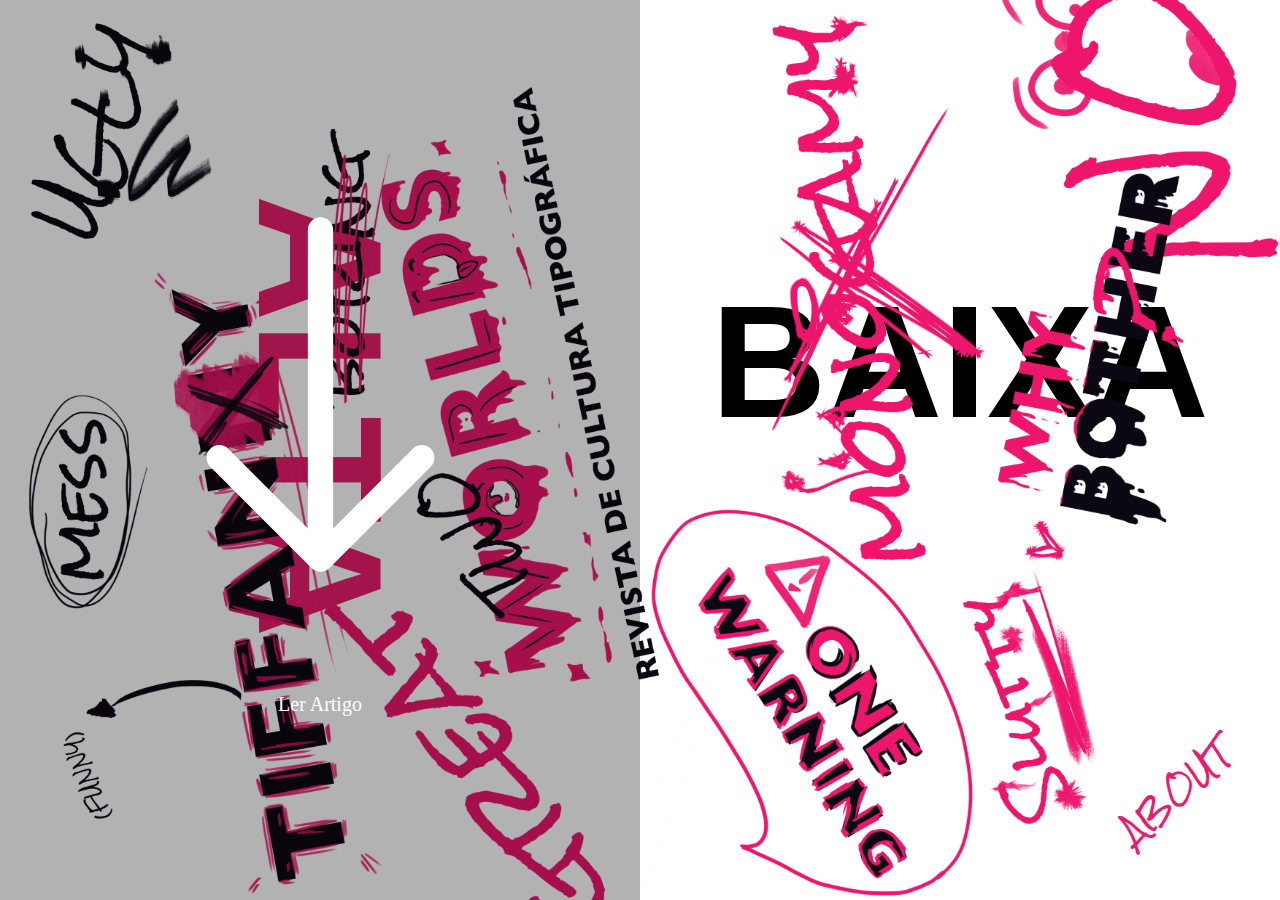
<file: index.html>
<!DOCTYPE html>
<html lang="en">

<head>
    <meta charset="UTF-8">
    <meta http-equiv="X-UA-Compatible" content="IE=edge">
    <meta name="viewport" content="width=device-width, initial-scale=1.0">
    <title>ALTA & BAIXA</title>
    <link rel="stylesheet" href="https://cdnjs.cloudflare.com/ajax/libs/animate.css/4.1.1/animate.min.css" />
    <script src="https://code.jquery.com/jquery-3.6.1.min.js"></script>
    <link rel="stylesheet" href="css/main.css">
</head>

<body class="animate__animated animate__fadeIn animate__slower">
    <div class="main-container">
        <div id="alta">
            <a href="alta.html" class="alta_hover">
                <svg xmlns="http://www.w3.org/2000/svg" class="seta_alta" fill="currentColor" class="bi bi-arrow-right"
                    viewBox="0 0 16 16">
                    <path fill-rule="evenodd"
                        d="M1 8a.5.5 0 0 1 .5-.5h11.793l-3.147-3.146a.5.5 0 0 1 .708-.708l4 4a.5.5 0 0 1 0 .708l-4 4a.5.5 0 0 1-.708-.708L13.293 8.5H1.5A.5.5 0 0 1 1 8z" />
                </svg>
                <h2 class="ler-artigo">Ler Artigo</h2>
            </a>
            <h1 id="titulo-alta">ALTA</h1>
        </div>
        <div id="baixa">
            <a href="baixa.html" class="baixa_hover">
                <svg xmlns="http://www.w3.org/2000/svg" class="seta_baixa" fill="currentColor" class="bi bi-arrow-right"
                    viewBox="0 0 16 16">
                    <path fill-rule="evenodd"
                        d="M1 8a.5.5 0 0 1 .5-.5h11.793l-3.147-3.146a.5.5 0 0 1 .708-.708l4 4a.5.5 0 0 1 0 .708l-4 4a.5.5 0 0 1-.708-.708L13.293 8.5H1.5A.5.5 0 0 1 1 8z" />
                </svg>
                <h2 class="ler-artigo2">Ler Artigo</h2>
            </a>
            <h1 id="titulo-baixa">BAIXA</h1>
        </div>
        <img src="images/CAPA2.png" alt="capa" class="capa">
        <a href="about.html" class="about-link">ABOUT</a>
    </div>

    <script src="js/main.js"></script>
</body>

</html>
</file>
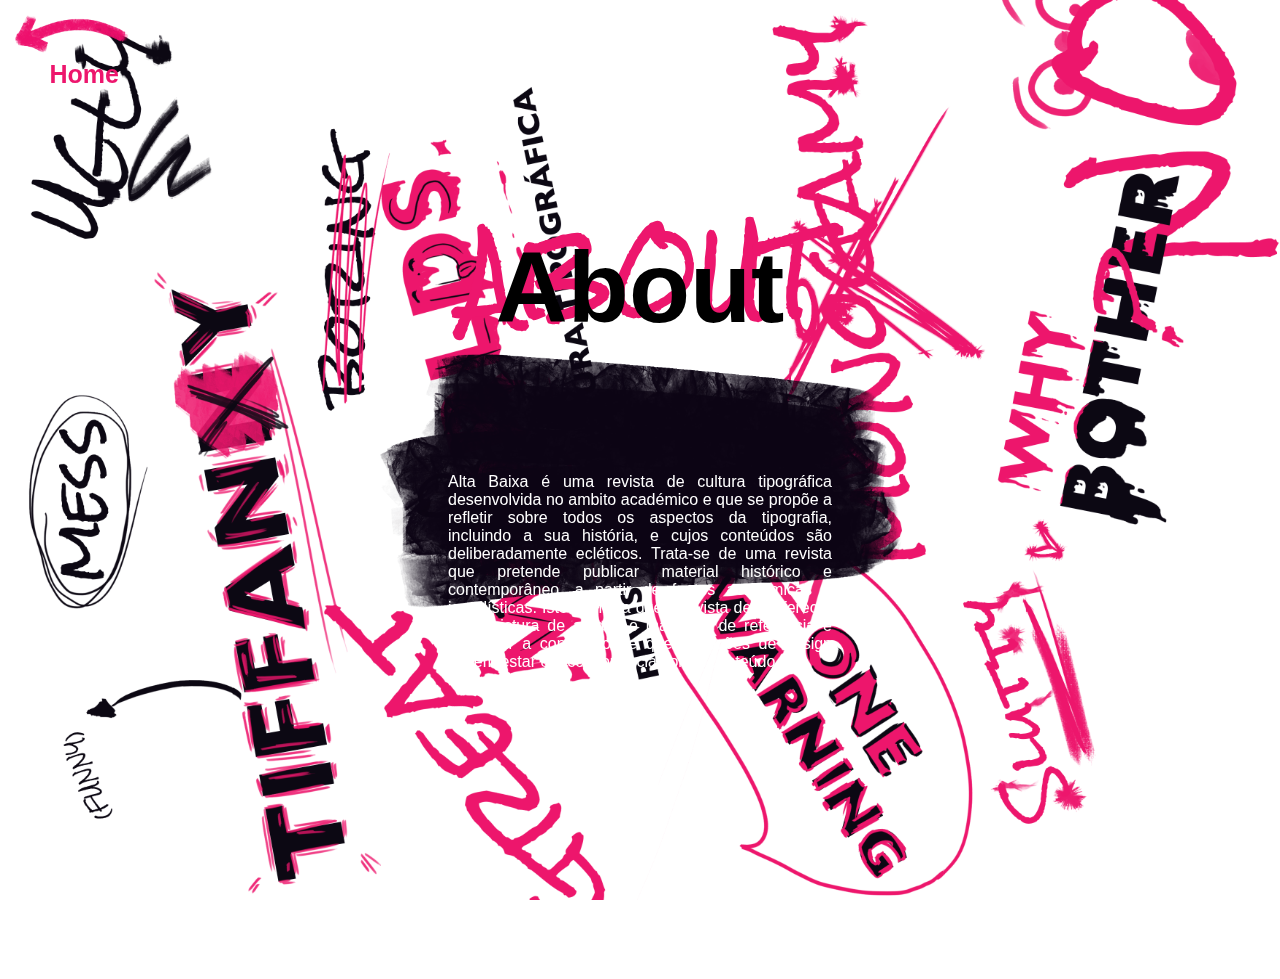
<file: about.html>
<!DOCTYPE html>
<html lang="en">

<head>
    <meta charset="UTF-8">
    <meta http-equiv="X-UA-Compatible" content="IE=edge">
    <meta name="viewport" content="width=device-width, initial-scale=1.0">
    <title>About</title>
    <link rel="stylesheet" href="https://cdnjs.cloudflare.com/ajax/libs/animate.css/4.1.1/animate.min.css" />
    <script src="https://code.jquery.com/jquery-3.6.1.min.js"></script>
    <link rel="preconnect" href="https://fonts.googleapis.com">
    <link rel="preconnect" href="https://fonts.gstatic.com" crossorigin>
    <link href="https://fonts.googleapis.com/css2?family=Rock+Salt&display=swap" rel="stylesheet">
    <link rel="stylesheet" href="css/main.css">
</head>

<body class="animate__animated animate__zoomIn">
    <img src="images/CAPA2.png" alt="capa" class="capa2">
    <div class="container">
        <a href="index.html" class="seta animate__animated animate__zoomIn">
            <img src="images/setas.png" alt="seta">
            <p class="home">Home</p>
        </a>
        <h1 class="about-title2">ABOUT</h1>
        <h1 class="about-title">About</h1>
        
        <img src="images/blob4.png" alt="blob4" class="blob">
        <p class="about-text">Alta Baixa é uma revista de cultura tipográfica desenvolvida no ambito académico e que se
            propõe a refletir sobre
            todos os aspectos da tipografia, incluindo a sua história, e cujos conteúdos são deliberadamente ecléticos.
            Trata-se de uma revista que pretende publicar material histórico e contemporâneo, a partir de fontes
            académicas
            e jornalísticas. Isto significa que a revista deve oferecer uma mistura de artigos e materiais de referência
            e
            transmitir a convicção de que o opções de design devem estar em consonância com o conteúdo.
        </p>
        
    </div>
    
    <script src="js/main.js"></script>
</body>

</html>
</file>
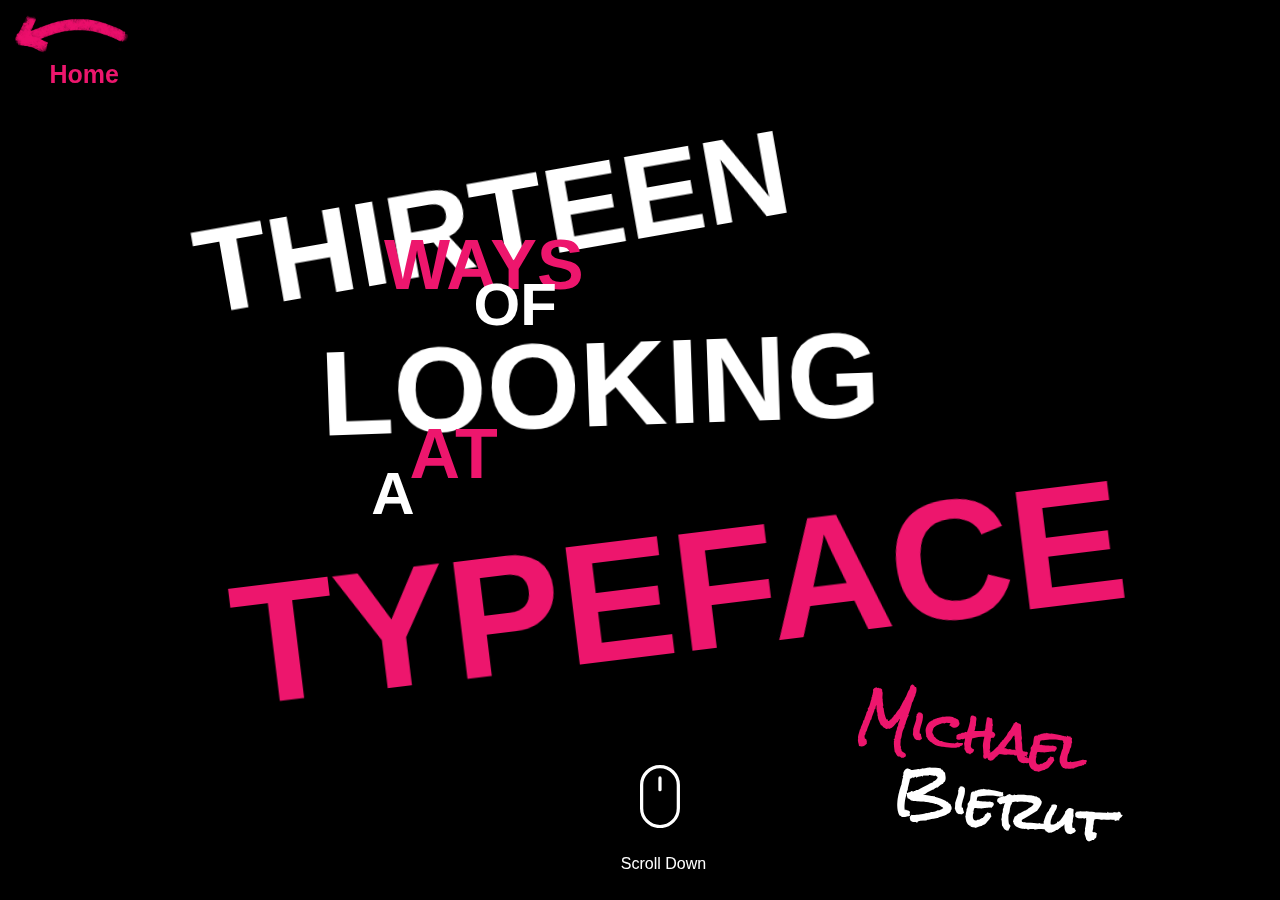
<file: alta.html>
<!DOCTYPE html>
<html lang="en">

<head>
    <meta charset="UTF-8">
    <meta http-equiv="X-UA-Compatible" content="IE=edge">
    <meta name="viewport" content="width=device-width, initial-scale=1.0">
    <title>Alta</title>
    <link rel="stylesheet" href="https://cdnjs.cloudflare.com/ajax/libs/animate.css/4.1.1/animate.min.css" />
    <script src="https://code.jquery.com/jquery-3.6.1.min.js"></script>
    <link rel="preconnect" href="https://fonts.googleapis.com">
    <link rel="preconnect" href="https://fonts.gstatic.com" crossorigin>
    <link href="https://fonts.googleapis.com/css2?family=Rock+Salt&display=swap" rel="stylesheet">
    <link rel="stylesheet" href="css/main.css">
</head>

<body class="animate__animated animate__slideInUp">
    <div class="main-container2">
        <a href="index.html" class="seta animate__animated animate__zoomIn">
            <img src="images/setas.png" alt="seta">
            <p class="home">Home</p>
        </a>
        <section class="title section">
            <h1 id="t1" class="animate__animated animate__zoomIn">THIRTEEN</h1>
            <h1 id="t2" class="animate__animated animate__slideInRight">WAYS</h1>
            <h1 id="t3" class="animate__animated animate__slideInleft">OF</h1>
            <h1 id="t4" class="animate__animated animate__slideInUp">LOOKING</h1>
            <h1 id="t5" class="animate__animated animate__slideInLeft">AT</h1>
            <h1 id="t6" class="animate__animated animate__slideInRight">A</h1>
            <h1 id="t7" class="animate__animated animate__slideInDown">TYPEFACE</h1>

            <h2 id="mi" class="animate__animated animate__rubberBand">Michael</h2>
            <h2 id="bi" class="animate__animated animate__rubberBand">Bierut</h2>

            <svg width="40px" height="100%" viewBox="0 0 247 390" version="1.1" xmlns="http://www.w3.org/2000/svg" xmlns:xlink="http://www.w3.org/1999/xlink" style="fill-rule:evenodd;clip-rule:evenodd;stroke-linecap:round;stroke-linejoin:round;stroke-miterlimit:1.5;">
                <path id="wheel" d="M123.359,79.775l0,72.843" style="fill:none;stroke:#fff;stroke-width:20px;"/>
                <path id="mouse" d="M236.717,123.359c0,-62.565 -50.794,-113.359 -113.358,-113.359c-62.565,0 -113.359,50.794 -113.359,113.359l0,143.237c0,62.565 50.794,113.359 113.359,113.359c62.564,0 113.358,-50.794 113.358,-113.359l0,-143.237Z" style="fill:none;stroke:#fff;stroke-width:20px;"/>
            </svg>
            <p>Scroll Down</p>
        </section>

        <section class="texts section">
            <div class="idk">
                <div class="reason1 nothidden">
                    <h1 class="reasons-title-n1">BECAUSE<br> IT</h1>
                    <h1 class="reasons-title-d-number1">1.</h1>
                    <h1 class="reasons-title-d1">WORKS</h1>

                    <p class="reasons-texts1 ">Some typefaces are just perfect for certain things. I've specified exotic
                        fonts
                        for
                        identity programs
                        that work beautifully in headlines and even in text, but sooner or later you have to set that
                        really
                        tiny type at the bottom of the business reply card. This is what Franklin Gothic is for.
                        Careful,
                        though: some typefaces work too well. Frutiger has been used so much for signage programs in
                        hospitals
                        and airports that seeing it now makes me feel that I'm about to get diagnosed with a brain tumor
                        or
                        miss
                        the 7:00 to O'Hare.</p>
                </div>
                <div class="reason2 hidden">
                    <h1 class="reasons-title-n2">BECAUSE<br> YOU LIKE<br> ITS</h1>
                    <h1 class="reasons-title-d-number2">2 .</h1>
                    <h1 class="reasons-title-d2">HISTORY</h1>

                    <p class="reasons-texts2">I've heard of several projects where the designer found a font that was
                        created the same year the client's organization was founded. This must give the recommendation
                        an
                        aura of manifest destiny that is positively irresistible. I haven't had that luck yet, but still
                        try
                        to find the same kind of evocative alignment. For instance, I was never a fan of Aldo Novarese's
                        Eurostyle, but I came to love it while working on a monograph on Eero Saarinen: they both share
                        an
                        expressiveness peculiar to the postwar optimism of the 1950's.</p>
                </div>
                <div class="reason3 hidden">
                    <h1 class="reasons-title-n3">BECAUSE<br> YOU LIKE<br> ITS</h1>
                    <h1 class="reasons-title-d-number3">3.</h1>
                    <h1 class="reasons-title-d3">NAME</h1>

                    <p class="reasons-texts3">Once I saw a project in a student portfolio that undertook the dubious
                        challenge of redesigning the Tiffany's identity. I particularly disliked the font that was used,
                        and I politely asked what it was. "Oh," came the enthusiastic response, "that's the best part!
                        It's called Tiffany!" On the other hand, Bruce Mau designed Spectacle, the book he created with
                        David Rockwell, using the typeface Rockwell. I thought this was funny.</p>
                </div>
                <div class="reason4 hidden">
                    <h1 class="reasons-title-n4">BECAUSE<br> OF WHO</h1>
                    <h1 class="reasons-title-d-number4">4.</h1>
                    <h1 class="reasons-title-d4">DESIGN IT</h1>

                    <p class="reasons-texts4">Once I was working on a project where the client group included some very
                        strong-minded architects. I picked Cheltenham, an idiosyncratic typeface that was not only
                        well-suited to the project's requirements, but was one of the few I know that was designed by an
                        architect, Bertram Goodhue.
                        Recently, I designed a publications program for a girls' school. I used a typeface that was
                        designed by a woman and named after another, Zuzana Licko's Mrs. Eaves. In both cases, my
                        clients knew that the public would be completely unaware of the story behind the font selection,
                        but took some comfort in it nonetheless. I did too.</p>
                </div>
                <div class="reason5 hidden">
                    <h1 class="reasons-title-n5">BECAUSE<br> IT WAS</h1>
                    <h1 class="reasons-title-d-number5">5.</h1>
                    <h1 class="reasons-title-d5">THERE</h1>

                    <p class="reasons-texts5">Sometimes a typeface is already living on the premises when you show up,
                        and it just seems mean to evict it. "We use Baskerville and Univers 65 on all our materials, but
                        feel free to make an alternate suggestion." Really? Why bother? It's like one of those shows
                        where the amateur chef is given a turnip, a bag of flour, a leg of lamb and some maple syrup and
                        told to make a dish out of it. Sometimes it's something you've never used before, which makes it
                        even more fun.</p>
                </div>
                <div class="reason6 hidden">
                    <h1 class="reasons-title-n6">BECAUSE<br> THEY<br> MADE</h1>
                    <h1 class="reasons-title-d-number6">6.</h1>
                    <h1 class="reasons-title-d6">YOU</h1>

                    <p class="reasons-texts6">And sometimes it's something you've never used before, for good reason.
                        "We use ITC Eras on all our materials." "Can I make an alternate suggestion?" "No." This is when
                        blind embossing comes in handy.</p>
                </div>
                <div class="reason7 hidden">
                    <h1 class="reasons-title-n7">BECAUSE IT<br> REMINDS YOU OF</h1>
                    <h1 class="reasons-title-d-number7">7.</h1>
                    <h1 class="reasons-title-d7">SOMETHING</h1>

                    <p class="reasons-texts7">Whenever I want to make words look straightforward, conversational, and
                        smart, I frequently consider Futura, upper and lower case. Why? Not because Paul Renner was
                        straightforward, conversational, and smart, although he might have been. No, it's because 45
                        years ago, Helmut Krone decided to use Futura in Doyle Dane Bernbach's advertising for
                        Volkswagen, and they still use it today. One warning, however: what reminds you of something may
                        remind someone else of something else.</p>
                </div>
                <div class="reason8 hidden">
                    <h1 class="reasons-title-n8">BECAUSE<br>IT'S</h1>
                    <h1 class="reasons-title-d-number8">8.</h1>
                    <h1 class="reasons-title-d8">BEAUTIFULL</h1>

                    <p class="reasons-texts8">Cyrus Highsmith's Novia is now commercially available. He originally
                        designed it for the headlines in Martha Stewart Weddings.
                        Resistance is futile, at least mine is.</p>
                </div>
                <div class="reason9 hidden">
                    <h1 class="reasons-title-n9">BECAUSE<br>IT'S</h1>
                    <h1 class="reasons-title-d-number9">9.</h1>
                    <h1 class="reasons-title-d9">UGLY</h1>

                    <p class="reasons-texts9">About 10 years ago, I was asked to redesign the logo for New
                        York magazine. Milton Glaser had based the logo on Bookman Swash Italic, a typeface I found
                        unimaginably dated and ugly. But Glaser's logo had replaced an earlier one by Peter Palazzo that
                        was based on Caslon Italic. I proposed we return to Caslon, and distinctly remember saying,
                        "Bookman Swash Italic is always going to look ugly." The other day, I saw something in the
                        office that really caught my eye. It was set in Bookman Swash Italic, and it looked great. Ugly,
                        but great.</p>
                </div>
                <div class="reason10 hidden">
                    <h1 class="reasons-title-n10">BECAUSE<br>IT'S</h1>
                    <h1 class="reasons-title-d-number10">10.</h1>
                    <h1 class="reasons-title-d10">BORING</h1>

                    <p class="reasons-texts10">Tibor Kalman was fascinated with boring typefaces. "No, this one is too
                        clever, this one is too interesting," he kept saying when showed him the fonts I was proposing
                        for his monograph. Anything but a boring typeface, he felt, got in the way of the ideas. We
                        settled on Trade Gothic.</p>
                </div>
                <div class="reason11 hidden">
                    <h1 class="reasons-title-n11">BECAUSE<br>IT'S</h1>
                    <h1 class="reasons-title-d-number11">11.</h1>
                    <h1 class="reasons-title-d11">SPECIAL</h1>

                    <p class="reasons-texts11">In design as in fashion, nothing beats bespoke tailoring. I've
                        commissioned custom typefaces from Jonathan Hoefler and Tobias Frere-Jones and Joe Finocchiaro,
                        and we're currently working with Matthew Carter and Chester. It is the ultimate indulgence, but
                        well worth the extra effort. Is this proliferation? I say bring it on.</p>
                </div>
                <div class="reason12 hidden">
                    <h1 class="reasons-title-n12">BECAUSE<br>YOU</h1>
                    <h1 class="reasons-title-d-number12">12 .</h1>
                    <h1 class="reasons-title-d12">BELIEVE<br> IN IT</h1>

                    <p class="reasons-texts12">In design as in fashion, nothing beats bespoke tailoring. I've
                        commissioned custom typefaces from Jonathan Hoefler and Tobias Frere-Jones and Joe Finocchiaro,
                        and we're currently working with Matthew Carter and Chester. It is the ultimate indulgence, but
                        well worth the extra effort. Is this proliferation? I say bring it on.</p>
                </div>
                <div class="reason13 hidden">
                    <h1 class="reasons-title-n13">BECAUSE<br>IT'S</h1>
                    <h1 class="reasons-title-d-number13">13.</h1>
                    <h1 class="reasons-title-d13">NOT</h1>

                    <p class="reasons-texts13">Princeton Architectural Press is about to publish a collection of essays
                        I've written, many of which first appeared here on Design Observer. I wanted it to feel like a
                        real book for readers — it has no pictures — so I asked Abbott to design it. He suggested we set
                        each one of the 79 pieces in a different typeface. I loved this idea, but wasn't sure how far
                        he'd want to go with it. "What about the one called 'I Hate ITC Garamond?'" I asked him. "Would
                        we set it in ITC Garamond?" He looked at me as if I was crazy. "Of course," he said.

                        The book is beautiful, by the way, and not the least bit slutty.</p>
                </div>
            </div>
            <svg xmlns="http://www.w3.org/2000/svg" class="right" fill="currentColor" class="bi bi-arrow-right"
                viewBox="0 0 16 16">
                <path fill-rule="evenodd"
                    d="M1 8a.5.5 0 0 1 .5-.5h11.793l-3.147-3.146a.5.5 0 0 1 .708-.708l4 4a.5.5 0 0 1 0 .708l-4 4a.5.5 0 0 1-.708-.708L13.293 8.5H1.5A.5.5 0 0 1 1 8z" />
            </svg>
            <svg xmlns="http://www.w3.org/2000/svg" class="left hidden" fill="currentColor" class="bi bi-arrow-right"
                viewBox="0 0 16 16">
                <path fill-rule="evenodd"
                    d="M1 8a.5.5 0 0 1 .5-.5h11.793l-3.147-3.146a.5.5 0 0 1 .708-.708l4 4a.5.5 0 0 1 0 .708l-4 4a.5.5 0 0 1-.708-.708L13.293 8.5H1.5A.5.5 0 0 1 1 8z" />
            </svg>
        </section>

    </div>

    <script src="js/main.js"></script>
</body>

</html>
</file>
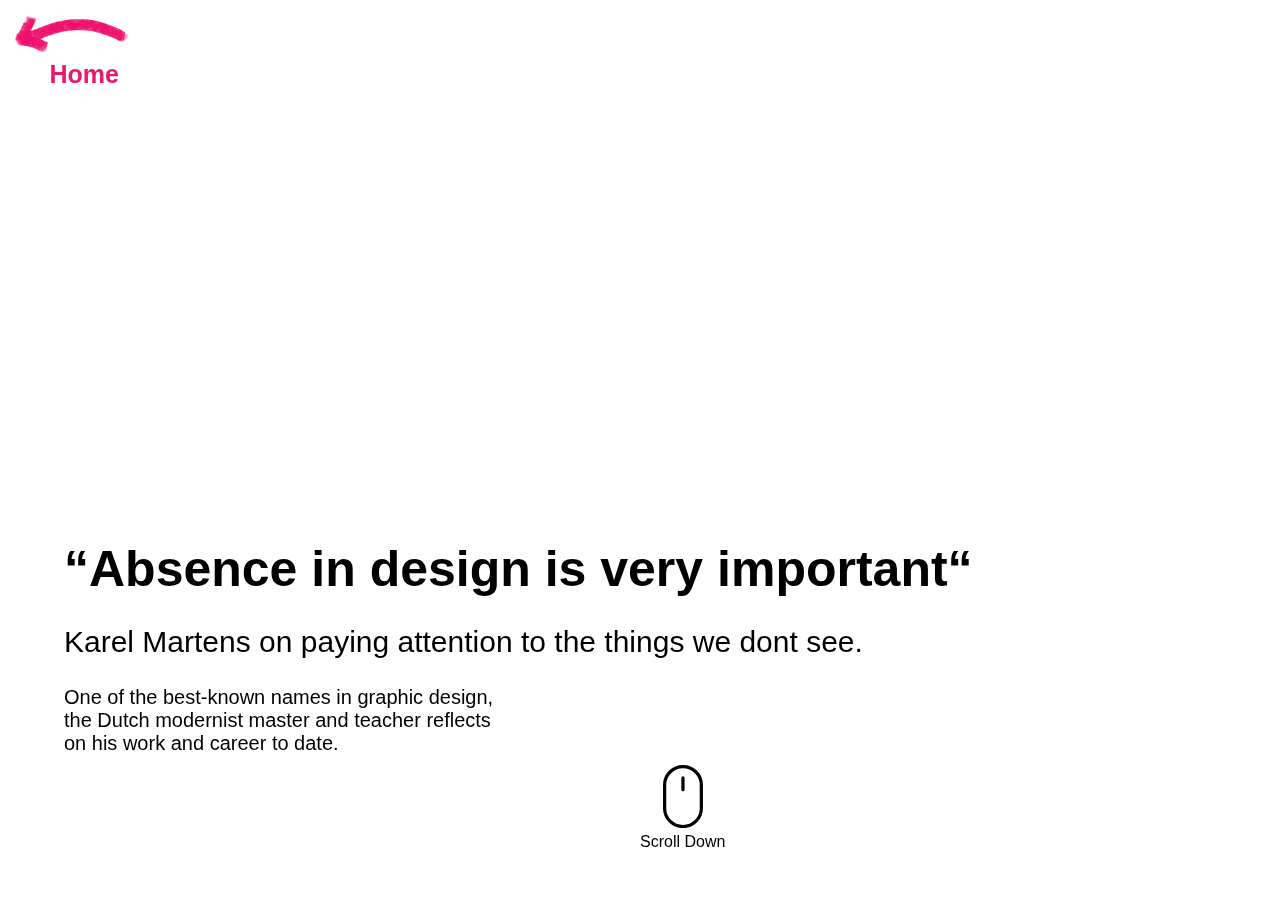
<file: baixa.html>
<!DOCTYPE html>
<html lang="en">

<head>
    <meta charset="UTF-8">
    <meta http-equiv="X-UA-Compatible" content="IE=edge">
    <meta name="viewport" content="width=device-width, initial-scale=1.0">
    <title>Baixa</title>
    <link rel="stylesheet" href="https://cdnjs.cloudflare.com/ajax/libs/animate.css/4.1.1/animate.min.css" />
    <script src="https://code.jquery.com/jquery-3.6.1.min.js"></script>
    <link rel="preconnect" href="https://fonts.googleapis.com">
    <link rel="preconnect" href="https://fonts.gstatic.com" crossorigin>
    <link href="https://fonts.googleapis.com/css2?family=Rock+Salt&display=swap" rel="stylesheet">
    <link rel="stylesheet" href="css/main.css">
</head>

<body class="animate__animated animate__slideInRight animate__fast">
    <a href="index.html" class="seta animate__animated animate__zoomIn">
        <img src="images/setas.png" alt="seta">
        <p class="home">Home</p>
    </a>
    <div class="outer-wrapper">
        <div class="wrapper">
            <div class="slide one">
                <h1 class="baixa-title">“Absence in design is very important“</h1>
                <p class="text1">Karel Martens on paying attention to the things we dont see.</p>
                <p class="text2">One of the best-known names in graphic design, the Dutch modernist master and teacher
                    reflects on his work and career to date.</p>
                <div class="mouse">
                    <svg width="40px" height="100%" viewBox="0 0 247 390" version="1.1"
                        xmlns="http://www.w3.org/2000/svg" xmlns:xlink="http://www.w3.org/1999/xlink"
                        style="fill-rule:evenodd;clip-rule:evenodd;stroke-linecap:round;stroke-linejoin:round;stroke-miterlimit:1.5;">
                        <path id="wheel" d="M123.359,79.775l0,72.843"
                            style="fill:none;stroke:#000;stroke-width:20px;" />
                        <path id="mouse"
                            d="M236.717,123.359c0,-62.565 -50.794,-113.359 -113.358,-113.359c-62.565,0 -113.359,50.794 -113.359,113.359l0,143.237c0,62.565 50.794,113.359 113.359,113.359c62.564,0 113.358,-50.794 113.358,-113.359l0,-143.237Z"
                            style="fill:none;stroke:#000;stroke-width:20px;" />
                    </svg>
                    <p>Scroll Down</p>
                </div>
            </div>
            <div class="slide two">
                <p class="text-g">He may be 81 years old, with a caree spanning 60 years and counting, but Karel Martens
                    is still of
                    the mindset that his work can always be better. It’s what drives the self-professed workaholic, he
                    tells us over a video call, and it’s the reason he’s updated his historic monograph several times.
                    Originally published back in 1996, the monograph was an instant classic in its extensive survey of
                    the prolific graphic designer’s career.</p>
                <img src="images/homemzinho.png" alt="Karel" class="karel">
                <p class="text-g2">
                    As well as co-founding the two-year master’s programme at Werkplaats Typografie, with Wigger Bierma
                    in Arnhem, Karel, a central figure in the Dutch modernist movement, seems to have designed it all.
                    Throughout his impressive career he has turned his hand to stamps, coins and films – not to mention
                    every other graphic design staple, from books to corporate identities.
                </p>
            </div>
            <div class="slide three">
                <img src="images/world meet.png" alt="world meet" class="world">
                <p class="text-g">Flicking through his monographs provides a tireless flow of inspiration, including
                    most recently the
                    one published on the cusp of 2020 by Roma Publications. Featuring an open Japanese bind and
                    double-sheeted spreads, this most recent monograph is different to its predecessors for its play
                    with borders, as Karel puts it, an interesting area ”where two worlds meet”. A philosophical
                    interpretation for someone more renowned for their technical, more specifically typographic
                    precision. Beyond this distinction with borders, however, which Karel has designed ”as close to the
                    edge as possible”, and beyond the visual impressiveness of each comprehensive spread, Re-Printed
                    Matter remains resolute in its detail and beauty. It’s also a testament to Karel Martens’ unyielding
                    and ever-curious approach to creativity.</p>
            </div>
            <div class="slide four">
                <p class="text-g">Karel could have easily developed an ego, so it’s refreshing to hear someone of his
                    stature freely
                    admit that ”sometimes you still make the same old stupid mistakes.” It’s this criticality that
                    drives him to keep making work, but that also on the flip side prevents him from looking back at old
                    projects with nostalgia. For him, mistakes give rise to unexpected surprises, especially those made
                    on the computer, a technology established decades into his career. ”It can be a nice surprise or not
                    so nice a surprise,” he says, ”but by making mistakes, sometimes you feel like, wow, where did that
                    come from?”. There is nothing negative</p>
                <img src="images/karel3b.png" alt="karel3b" class="karel3b">
                <p class="text-g">associated with the mistake for Karel. It may be a cliché, but the proof is in the
                    pudding. He’s someone who views no difference between artist and designer (just the label) and
                    through his unique way of seeing, creativity is ”all about the person”. By this, he means that
                    creativity is the antithesis of dogma. Making work is ”all about trying and discovering” and in his
                    opinion, ”there are no truths.” He uses the example of a garden. When creating a garden, the common
                    law dictates that the big plants go at the end and the small ones in front. But what if the other
                    way around is more interesting?</p>
            </div>
            <div class="slide five">
                <img src="images/letras.png" alt="letras" class="letras">
                <p class="text-g">
                    Famous for his sense of experimentation, there are countless projects we could cite now to
                    demonstrate the Dutch master’s way of thinking.We’ll just mention a few that helped cement his
                    reputation for type and print: the design of OASE Journal for Architecture, where Karel explores the
                    relationship between graphic design and architecture, a role he took up in 1990; his well-known
                    symbol generated cloud images, formed by the tight repetition of intricately designed rosettes; and
                    perhaps most infamously, his ongoing work with the Stedelijk’s print collection where he repurposes
                    old archive cards to become diplomas for Werkplaats Typografie graduates.
                </p>
                <img src="images/letras2.png" alt="letras2" class="letras2">
            </div>
            <div class="slide six">
                <img src="images/always relevant.png" alt="always relevant" class="relevant">
                <p class="text-g">The list of Karel’s defining projects could go on for a while, and after all, it’s why
                    the monogram exists in multiple iterations. But it’s his lesser-known works that are potentially the
                    most interesting, as they show a different side to the accomplished designer. His experimental film
                    Not For Resale, for instance, shows exactly how a blunder can propel one’s creativity forward.The
                    conversation around the film began as we discussed the development of technology. ”How relevant is
                    the latest technology to your work and teachings?” I asked him. ”It’s always relevant,” he replied,
                    and hinted to the inundation of new techniques influencing the design canon, adding to the process
                    of experimentation.</p>
            </div>
            <div class="slide seven">
                <p class="text-g">”I am from the generation where the computer came to us later in life, even though
                    it’s not that long ago in historical terms. But I am thinking it’s not for me, it’s for the new
                    generations. There is a lot of knowledge that I don’t understand,” he says. To process this, he made
                    a movie, a way for him to do something with the experience. At the time, he was working on a
                    university lecture and as he always does, he pinned reference images on the wall as an ”extension of
                    memory”, an archive of sorts. Karel’s daughter – who incidentally is also a graphic designer – took
                    pictures of the wall, every ten centimetres to make into presentation slides. </p>
                <img src="images/karel 6b.png" alt="karel6b" class="karel6b">
                <p class="text-g">And after the lecture, a pupil asked to have a copy of the slides, which for Karel,
                    meant using a scanner for the first time. ”So I started making scans of the slides and it ended up
                    being the wrong resolution, the wrong cropping,” he says. When those first attempts at scans landed
                    on Karel’s computer’s desktop, it was ”a mess” – as he puts it, ”full of shit, full of the wrong
                    things”. With help from a technician at the computer lab, hundreds of Karel’s scans suddenly came to
                    life as they were organised in a folder. ”Let me make a movie out of it,” he thought, as he imagined
                    the scans as frames, edited together in an ordered sequence. ”It was exciting. And it was also done
                    with new technology.”</p>
            </div>
            <div class="slide eight">
                <p class="text-g">Karel isn’t afraid of stepping out his comfort zone, no matter what stage of life. His
                    ability to introduce a new medium by looking at an image from a different angle is just one of the
                    many reasons why his portfolio to date is so diverse. When Karel first launched his career after
                    studying fine art at the Arnhem Academy of Art and Industrial Arts in 1961, the industry was
                    completely different to the screen-based discipline it is today. Back then, he would hand draw type
                    as small as point sizes eight or nine. A far cry from the technological simplicity of today, when
                    you hit a button and a letter appears before you. </p>
                <p class="text-g">For Karel, however, the latter process is more difficult. ”I discovered everything
                    through reflecting.<br>
                    There can be a lot of rules in the game,” he says on the act of designing, ”but
                    you have to order them and kind of sort them out. I</p>
            </div>
            <div class="slide nine">
                <img src="images/elements.png" alt="elemet" class="elem">
                <p class="text-g2">Present technology erases many of the limitations that were present in the pre-Adobe
                    design era. But for Karel, it’s imperative to remember that graphic design was born out of
                    restriction; restriction of what the hands can do with print. So the fundamentals of the art remain
                    much the same for this new era. The process of graphic design can be boiled down to this question
                    posed by Karel: ”How many different elements do you need to tell the story?”</p>
                <img src="images/etm.png" alt="etm" class="em">
            </div>
            <div class="slide ten">
                <img src="images/curiosity.png" alt="curiosity" class="curiosity">
                <p class="text-g3">The story doesn’t have to be 100 per cent accurate, though. The designer can ”lie a
                    bit” or cut corners in the information they hold back from the viewer. That’s also part of the
                    script – don’t tell the total story so the viewer can hook onto the missing details. In graphic
                    design, the work is outward-facing, for the public.</br>
                    <br>
                    In some ways, the aim is to engage them and make them feel part of a story mid-climax. As Karel puts
                    it more broadly: ”Curiosity is a very important thing for a human being. If you see a book on the
                    shelf, you should become curious. Absence in design is very important, the things you don’t see. But
                    designers can offer a set of ingredients and allude to certain things.”
                </p>
            </div>
            <div class="slide eleven">
                <p class="text-g">
                    With so many options readily available nowadays at the click of a button, in Karel’s opinions, a
                    design can feel ”too complete”. After all, the computer is mimicking something that was first
                    crafted by the human hand. He expands on this notion of over-completeness: ”Too many colours, too
                    many shapes, too many ideas. It is harder but more important to take a small part of [a design] and
                    make it clear as a kind of hesitation, or suggestion.”
                </p>
                <img src="images/karel 7.png" alt="karel7" class="karel7">
                <img src="images/karel8.png" alt="karel8" class="karel8">
                <p class="text-g">
                    Arguably, what Karel is describing is the result of our Instagram-centric design scene today, a
                    medium which calls for instant gratification as you scroll through your feed. In turn, this can lead
                    to an overload of visual stimuli where all the answers are seemingly in one place. By comparison,
                    when Karel started out his career in what he calls ”the classical time”, design called for,
                    literally, a more measured approach.
                </p>
            </div>
            <div class="slide twelve">
                <p class="text-g">
                    To create a beautiful piece of work, the designer had to centre the text, align the capitals, space
                    each glyph perfectly and so on, all by hand. Of course, doing this on the computer also requires a
                    lot of creative expression and aesthetic sensibility, but it’s a different set of skills. Some could
                    say that modern technology has made the designer ”lazier”, but on the other hand, for Karel, it
                    doesn’t make sense to go back to analogue methods. What we have today works for a reason. The past
                    has been done. In this way, says Karel, ”it’s surprising that people are still making classical
                    typefaces.” It would go against
                </p>
                <img src="images/karel11.png" alt="karel11" class="karel11">
                <img src="images/karel9.png" alt="karel9" class="karel9">
                <p class="text-g">
                    his belief in modernism to say otherwise; a school of thought he is famous for and which, above all,
                    embraces the new. Though he makes astute comparisons on how different the industry’s processes are
                    today, he does not claim a preference for one over the other, and respects the creative values of
                    the time. Instead, he merely offers his observations in relation to his own experiences. Like this
                    one: ”It’s stupid to make a book in a way that nobody can make anymore. It’s passé, it may be
                    beautiful and it’s still beautiful if it’s repeated. But after the second or third time, I believe
                    you should start something new.”
                </p>
            </div>
            <div class="slide thirteen">
                <p class="text-g">
                    While Karel duly acknowledges that tradition is important, he also points out the necessity of
                    criticality. A designer can still be part of a long tradition while questioning their purpose or
                    process at the same time. Why should something change? If a laborious, drawn-out process no longer
                    offers benefits in its efficiency, economy or concept, then what is it a stylistic expression of?
                    ”For me,” says Karel, ”that’s the starting point or a kind of measurement.” He takes the example of
                    the colour black; an undying staple in design. In terms of Eurocen
                </p>
                <img src="images/karel12.png" alt="karel12" class="karel12">
                <p class="text-g">
                    tric design history, however, the colour black, in principle, originates from the bible. It was used
                    as a representation of the human voice where there was no reason to give it a colour. Today, ”it’s
                    important to have that knowledge in history, so some people can form an argument to change it.” All
                    that being said, as he pointed out later on in a conversation about how designers often play with
                    distinctions, ”When all the world is in colour, a black-and-white movie is a relief.”
                </p>
            </div>
            <div class="slide fourteen">
                <img src="images/grelha.png" alt="grelha" class="grelha">
                <p class="text-g">
                    He’s just as much a teacher as he is a designer in the field. And this is where his remarkable
                    breadth of knowledge comes in handy. Confident in his own opinions and values, as a teacher, Karel
                    prefers to guide students rather than ”teach them things” in the definitive sense. It’s a philosophy
                    Werkplaats Typografie was founded on: to guide. If he sees a student who is always making the same
                    kind of thing, perhaps avoiding a certain element of their practice, Karel will say ”why not, that’s
                    one of the qualities of your voice. Nice voices don’t necessarily have to be perfect.”
                </p>
                <img src="images/grelha2.png" alt="grelha2" class="grelha2">
            </div>
            <div class="slide fifteen">
                <img src="images/letras3.png" alt="letras3" class="letras3">
                <p class="text-g">Teaching is ”a kind of broad way of gaining information,” he says, explaining that
                    learning is a two-way street between pupil and professor. Every autumn (with the exception of 2020,
                    given the pandemic), Karel usually journeys to New York to lecture at Yale School of Art. He notes
                    the multiculturalism of the student population – people from all over the world, from differing
                    cultures and backgrounds too. And when such a wide-ranging group gathers together in one place, ”you
                    can learn a lot.” It goes back to his quintessential view that curiosity is key, as now, for a man
                    who has done so many wonderful things and inspired so many people, he concludes: ”I’m regretting
                    more of the things that I didn’t do in my life than the things that I did.”</p>
            </div>

        </div>

    </div>

    <script src="js/main.js"></script>
</body>

</html>
</file>
<file: css/main.css>
@import url("https://fonts.googleapis.com/css2?family=Rock+Salt&display=swap");
@font-face {
  font-family: haboro;
  src: url(fonts/HaboroSans-NormRegular.otf);
}
* {
  padding: 0;
  margin: 0;
  position: relative;
  font-family: "Gill Sans", "Gill Sans MT", Calibri, "Trebuchet MS", sans-serif;
}

.main-container {
  width: 100vw;
  height: 100vh;
  display: flex;
}

.capa {
  position: absolute;
  height: 100vw;
  width: 100vh;
  transform: rotate(-90deg) translateX(-100vh);
  transform-origin: top left;
}

.section {
  width: 100vw;
  min-height: 100vh;
  scroll-snap-align: start;
}

.main-container2 {
  -ms-scroll-snap-type: y mandatory;
      scroll-snap-type: y mandatory;
  overflow-y: scroll;
  height: 100vh;
}

.title {
  width: 100vw;
  height: 100vh;
  color: white;
  background-color: black;
}

h1 {
  opacity: 0;
  filter: blur(5px);
  transition: all 2s;
}

#t1 {
  font-size: 120px;
  width: -webkit-fit-content;
  width: -moz-fit-content;
  width: fit-content;
  rotate: -10deg;
  position: absolute;
  top: 17%;
  left: 15%;
}

#t2 {
  color: #ed166d;
  width: -webkit-fit-content;
  width: -moz-fit-content;
  width: fit-content;
  font-size: 70px;
  position: absolute;
  top: 25%;
  left: 30%;
}

#t3 {
  width: -webkit-fit-content;
  width: -moz-fit-content;
  width: fit-content;
  font-size: 60px;
  position: absolute;
  top: 30%;
  left: 37%;
}

#t4 {
  font-size: 120px;
  width: -webkit-fit-content;
  width: -moz-fit-content;
  width: fit-content;
  position: absolute;
  rotate: -2deg;
  top: 35%;
  left: 25%;
}

#t5 {
  color: #ed166d;
  width: -webkit-fit-content;
  width: -moz-fit-content;
  width: fit-content;
  font-size: 70px;
  position: absolute;
  top: 46%;
  left: 32%;
}

#t6 {
  width: -webkit-fit-content;
  width: -moz-fit-content;
  width: fit-content;
  font-size: 60px;
  position: absolute;
  top: 51%;
  left: 29%;
}

#t7 {
  color: #ed166d;
  width: -webkit-fit-content;
  width: -moz-fit-content;
  width: fit-content;
  font-size: 170px;
  position: absolute;
  rotate: -7deg;
  top: 55%;
  left: 18%;
}

#mi {
  width: -webkit-fit-content;
  width: -moz-fit-content;
  width: fit-content;
  color: #ed166d;
  font-family: "Rock Salt";
  font-size: 50px;
  rotate: 10deg;
  position: absolute;
  top: 75%;
  right: 15%;
}

#bi {
  width: -webkit-fit-content;
  width: -moz-fit-content;
  width: fit-content;
  color: white;
  font-family: "Rock Salt";
  font-size: 50px;
  rotate: 10deg;
  position: absolute;
  top: 83%;
  right: 13%;
}

.show {
  filter: blur(0);
  opacity: 1;
}

.hidden {
  opacity: 0;
  cursor: auto !important;
  transition: all 0.3s ease-out;
}

.nothidden {
  opacity: 1;
  transition: all 1s ease-in;
}

nav {
  position: absolute;
  width: 13%;
  height: 30%;
  bottom: 1%;
  right: 1%;
  z-index: 1;
}

nav svg {
  float: right;
  width: 30%;
  transition: width 0.2s linear;
  cursor: pointer;
}

nav svg:hover {
  width: 33%;
}

#alta {
  margin: 0;
  width: 50%;
  height: 100%;
  font-size: 5em;
  text-align: center;
  transition: font-size 0.2s ease-in;
}
#alta a {
  text-decoration: none;
  color: black;
}

#baixa {
  margin: 0;
  width: 50%;
  text-align: center;
  height: 100%;
  font-size: 5em;
  transition: font-size 0.1s linear;
}
#baixa a {
  text-decoration: none;
  color: black;
}

#titulo-alta {
  top: 35%;
  transform: rotate(90deg);
  cursor: pointer;
  color: #e71e6d;
}

.about-link {
  rotate: -40deg;
  color: #e71e6d;
  text-decoration: none;
  cursor: pointer;
  font-family: "Rock Salt";
  position: absolute;
  font-size: 30px;
  bottom: 8%;
  right: 3%;
  z-index: 3;
  transition: all 0.4s ease-in-out;
}

.about-link:hover {
  font-size: 35px;
  font-weight: 800;
}

#titulo-baixa {
  top: 30%;
  cursor: pointer;
}

#baixa:hover {
  font-size: 5.5em;
}

#alta:hover {
  font-size: 5.5em;
}

.alta_hover {
  display: flex;
  flex-direction: column;
  align-items: center;
  z-index: 1;
  background-color: rgba(0, 0, 0, 0.3);
  width: 100%;
  height: 100%;
  position: absolute;
  opacity: 0;
  transition: all 1s ease-in-out;
}

.alta_hover:hover {
  opacity: 1;
}

.seta_alta {
  margin-top: 30%;
  rotate: 90deg;
  color: white;
  height: 45%;
}

.baixa_hover {
  display: flex;
  align-items: center;
  z-index: 1;
  background-color: rgba(0, 0, 0, 0.3);
  width: 100%;
  height: 100%;
  position: absolute;
  opacity: 0;
  transition: all 1s ease-in-out;
}

.baixa_hover:hover {
  opacity: 1;
}

.seta_baixa {
  margin-left: 30%;
  color: white;
  height: 45%;
}

.bounce {
  -webkit-animation: bounce 2s;
          animation: bounce 2s;
}

@-webkit-keyframes bounce {
  0%, 25%, 50%, 75%, 100% {
    transform: translateX(0);
  }
  40% {
    transform: translateX(-20px);
  }
  60% {
    transform: translateX(-12px);
  }
}

@keyframes bounce {
  0%, 25%, 50%, 75%, 100% {
    transform: translateX(0);
  }
  40% {
    transform: translateX(-20px);
  }
  60% {
    transform: translateX(-12px);
  }
}
.ler-artigo {
  margin-top: 15%;
  position: relative;
  font-size: 20px;
  color: white;
  font-family: "Gill Sans";
  font-weight: lighter;
  width: -webkit-fit-content;
  width: -moz-fit-content;
  width: fit-content;
}

.ler-artigo2 {
  margin-left: 10%;
  rotate: -90deg;
  position: relative;
  font-size: 20px;
  color: white;
  font-family: "Gill Sans";
  font-weight: lighter;
  width: -webkit-fit-content;
  width: -moz-fit-content;
  width: fit-content;
}

.links {
  width: 100%;
  height: 60%;
}

.anchor {
  opacity: 0;
  text-decoration: none;
  color: black;
  font-size: 1.5em;
  display: block;
  text-align: center;
  top: 30%;
  margin-bottom: 5%;
  transition: opacity 0.5s ease;
}

.appear {
  opacity: 1;
}

.idk {
  height: 100vh;
  width: 100vw;
  display: flex;
  justify-content: center;
  align-items: center;
}

.reasons-title-d1 {
  top: 5%;
  left: 17%;
  rotate: -10deg;
  position: absolute;
  font-family: "Rock Salt";
  font-size: 60px;
}

.reasons-title-d-number1 {
  top: -8%;
  left: 8%;
  position: absolute;
  font-family: "Rock Salt";
  font-size: 60px;
}

.reasons-title-n1 {
  color: #ed166d;
  position: absolute;
  top: 0;
  left: 11%;
  font-size: 80px;
}

.reasons-texts1 {
  margin-top: 20%;
  font-size: 20px;
  width: 35vw;
  text-align: justify;
}

.reasons-title-d2 {
  top: 26%;
  left: 24%;
  rotate: -8deg;
  position: absolute;
  font-family: "Rock Salt";
  font-size: 60px;
}

.reasons-title-d-number2 {
  top: 0;
  left: 13%;
  position: absolute;
  font-family: "Rock Salt";
  font-size: 60px;
}

.reasons-title-n2 {
  color: #ed166d;
  position: absolute;
  top: 0;
  left: 11%;
  font-size: 80px;
}

.reasons-texts2 {
  margin-top: 50%;
  font-size: 20px;
  width: 35vw;
  text-align: justify;
}

.reasons-title-d3 {
  top: 26%;
  left: 16%;
  rotate: -8deg;
  position: absolute;
  font-family: "Rock Salt";
  font-size: 60px;
}

.reasons-title-d-number3 {
  top: -5%;
  left: 0;
  position: absolute;
  font-family: "Rock Salt";
  font-size: 60px;
}

.reasons-title-n3 {
  color: #ed166d;
  position: absolute;
  top: 0;
  left: 0;
  font-size: 80px;
}

.reasons-texts3 {
  margin-top: 40%;
  font-size: 20px;
  width: 35vw;
  text-align: justify;
}

.reasons-title-d4 {
  top: 8%;
  left: 10%;
  rotate: -25deg;
  position: absolute;
  font-family: "Rock Salt";
  font-size: 60px;
}

.reasons-title-d-number4 {
  top: -7%;
  left: 13%;
  position: absolute;
  font-family: "Rock Salt";
  font-size: 60px;
}

.reasons-title-n4 {
  color: #ed166d;
  position: absolute;
  top: 0;
  left: 11%;
  font-size: 80px;
}

.reasons-texts4 {
  margin-top: 35%;
  font-size: 20px;
  width: 35vw;
  text-align: justify;
}

.reasons-title-d5 {
  top: 13%;
  left: 33%;
  rotate: -15deg;
  position: absolute;
  font-family: "Rock Salt";
  font-size: 60px;
}

.reasons-title-d-number5 {
  top: -5%;
  left: 13%;
  position: absolute;
  font-family: "Rock Salt";
  font-size: 60px;
}

.reasons-title-n5 {
  color: #ed166d;
  position: absolute;
  top: 0;
  left: 11%;
  font-size: 80px;
}

.reasons-texts5 {
  margin-top: 20%;
  font-size: 20px;
  width: 35vw;
  text-align: justify;
}

.reasons-title-d6 {
  top: 18%;
  left: 40%;
  rotate: -15deg;
  position: absolute;
  font-family: "Rock Salt";
  font-size: 60px;
}

.reasons-title-d-number6 {
  top: 0;
  left: 15%;
  rotate: 19deg;
  position: absolute;
  font-family: "Rock Salt";
  font-size: 60px;
}

.reasons-title-n6 {
  color: #ed166d;
  position: absolute;
  top: 0;
  left: 11%;
  font-size: 80px;
}

.reasons-texts6 {
  margin-top: 20%;
  font-size: 20px;
  width: 35vw;
  text-align: justify;
}

.reasons-title-d7 {
  top: 25%;
  left: 30%;
  rotate: -10deg;
  position: absolute;
  font-family: "Rock Salt";
  font-size: 60px;
}

.reasons-title-d-number7 {
  top: -1%;
  left: 7%;
  position: absolute;
  font-family: "Rock Salt";
  font-size: 60px;
}

.reasons-title-n7 {
  color: #ed166d;
  position: absolute;
  top: 0;
  left: 11%;
  font-size: 80px;
}

.reasons-texts7 {
  margin-top: 50%;
  font-size: 20px;
  width: 35vw;
  text-align: justify;
}

.reasons-title-d8 {
  top: 15%;
  left: 19%;
  rotate: -5deg;
  position: absolute;
  font-family: "Rock Salt";
  font-size: 60px;
}

.reasons-title-d-number8 {
  top: -6%;
  left: 7%;
  position: absolute;
  font-family: "Rock Salt";
  font-size: 60px;
}

.reasons-title-n8 {
  color: #ed166d;
  position: absolute;
  top: 0;
  left: 11%;
  font-size: 80px;
}

.reasons-texts8 {
  margin-top: 10%;
  font-size: 20px;
  width: 35vw;
  text-align: justify;
}

.reasons-title-d9 {
  top: 5%;
  left: 28%;
  rotate: -15deg;
  position: absolute;
  font-family: "Rock Salt";
  font-size: 60px;
}

.reasons-title-d-number9 {
  top: -6%;
  left: 11%;
  position: absolute;
  font-family: "Rock Salt";
  font-size: 60px;
}

.reasons-title-n9 {
  color: #ed166d;
  position: absolute;
  top: 0;
  left: 11%;
  font-size: 80px;
}

.reasons-texts9 {
  margin-top: 10%;
  font-size: 20px;
  width: 35vw;
  text-align: justify;
}

.reasons-title-d10 {
  top: 8%;
  left: 28%;
  rotate: -13deg;
  position: absolute;
  font-family: "Rock Salt";
  font-size: 60px;
}

.reasons-title-d-number10 {
  top: -6%;
  left: 11%;
  position: absolute;
  font-family: "Rock Salt";
  font-size: 60px;
}

.reasons-title-n10 {
  color: #ed166d;
  position: absolute;
  top: 0;
  left: 11%;
  font-size: 80px;
}

.reasons-texts10 {
  margin-top: 10%;
  font-size: 20px;
  width: 35vw;
  text-align: justify;
}

.reasons-title-d11 {
  top: 8%;
  left: 28%;
  rotate: -13deg;
  position: absolute;
  font-family: "Rock Salt";
  font-size: 60px;
}

.reasons-title-d-number11 {
  top: -6%;
  left: 11%;
  position: absolute;
  font-family: "Rock Salt";
  font-size: 60px;
}

.reasons-title-n11 {
  color: #ed166d;
  position: absolute;
  top: 0;
  left: 11%;
  font-size: 80px;
}

.reasons-texts11 {
  margin-top: 10%;
  font-size: 20px;
  width: 35vw;
  text-align: justify;
}

.reasons-title-d12 {
  top: 18%;
  left: 28%;
  rotate: -5deg;
  position: absolute;
  text-align: right;
  line-height: 1.5em;
  font-family: "Rock Salt";
  font-size: 50px;
}

.reasons-title-d-number12 {
  top: -10%;
  left: 5%;
  position: absolute;
  font-family: "Rock Salt";
  font-size: 60px;
}

.reasons-title-n12 {
  color: #ed166d;
  position: absolute;
  top: 0;
  left: 11%;
  font-size: 80px;
}

.reasons-texts12 {
  margin-top: 25%;
  font-size: 20px;
  width: 35vw;
  text-align: justify;
}

.reasons-title-d13 {
  top: 3%;
  left: 32%;
  rotate: -5deg;
  position: absolute;
  font-family: "Rock Salt";
  font-size: 60px;
}

.reasons-title-d-number13 {
  top: -6%;
  left: 11%;
  position: absolute;
  font-family: "Rock Salt";
  font-size: 60px;
}

.reasons-title-n13 {
  color: #ed166d;
  position: absolute;
  top: 0;
  left: 11%;
  font-size: 80px;
}

.reasons-texts13 {
  margin-top: 10%;
  font-size: 20px;
  width: 35vw;
  text-align: justify;
}

.reason1 {
  position: absolute;
  display: grid;
  align-content: center;
  justify-content: center;
  width: 45%;
  height: 80%;
}

.reason2 {
  position: absolute;
  display: grid;
  align-content: center;
  justify-content: center;
  width: 45%;
  height: 80%;
}

.reason3 {
  position: absolute;
  display: grid;
  align-content: center;
  justify-content: center;
  width: 35%;
  height: 80%;
}

.reason4 {
  position: absolute;
  display: grid;
  align-content: center;
  justify-content: center;
  width: 45%;
  height: 80%;
}

.reason5 {
  position: absolute;
  display: grid;
  align-content: center;
  justify-content: center;
  width: 45%;
  height: 80%;
}

.reason6 {
  position: absolute;
  display: grid;
  align-content: center;
  justify-content: center;
  width: 45%;
  height: 80%;
}

.reason7 {
  position: absolute;
  display: grid;
  align-content: center;
  justify-content: center;
  width: 45%;
  height: 80%;
}

.reason8 {
  position: absolute;
  display: grid;
  align-content: center;
  justify-content: center;
  width: 45%;
  height: 80%;
}

.reason9 {
  position: absolute;
  display: grid;
  align-content: center;
  justify-content: center;
  width: 45%;
  height: 80%;
}

.reason10 {
  position: absolute;
  display: grid;
  align-content: center;
  justify-content: center;
  width: 45%;
  height: 80%;
}

.reason11 {
  position: absolute;
  display: grid;
  align-content: center;
  justify-content: center;
  width: 45%;
  height: 80%;
}

.reason12 {
  position: absolute;
  display: grid;
  align-content: center;
  justify-content: center;
  width: 45%;
  height: 80%;
}

.reason13 {
  position: absolute;
  display: grid;
  align-content: center;
  justify-content: center;
  width: 45%;
  height: 80%;
}

.texts {
  height: 100vh;
  display: flex;
  align-items: center;
  justify-content: center;
  flex-direction: column;
}

.mouse {
  position: absolute;
  top: 85%;
  left: 50vw;
  display: flex;
  flex-direction: column;
  align-items: center;
  gap: 5px;
}

@-webkit-keyframes scroll {
  0% {
    transform: translateY(0);
  }
  30% {
    transform: translateY(100px);
  }
}

@keyframes scroll {
  0% {
    transform: translateY(0);
  }
  30% {
    transform: translateY(100px);
  }
}
svg #wheel {
  -webkit-animation: scroll ease 1.5s infinite;
          animation: scroll ease 1.5s infinite;
}

.title svg {
  height: -webkit-fit-content;
  height: -moz-fit-content;
  height: fit-content;
  position: absolute;
  bottom: 8%;
  left: 50%;
}

.title p {
  position: absolute;
  bottom: 3%;
  left: 48.5%;
}

.right {
  position: absolute;
  top: 50%;
  right: 20%;
  width: 8%;
  height: 8%;
  cursor: pointer;
}

.left {
  position: absolute;
  top: 50%;
  left: 20%;
  rotate: -180deg;
  width: 8%;
  height: 8%;
  cursor: pointer;
}

.slide {
  width: 100vw;
  height: 100vh;
}

.wrapper {
  display: flex;
  flex-direction: row;
  width: -webkit-fit-content;
  width: -moz-fit-content;
  width: fit-content;
  height: 100vh;
  transform: rotate(90deg) translateY(-100vh);
  transform-origin: top left;
}

.outer-wrapper {
  width: 100vh;
  height: 100vw;
  transform: rotate(-90deg) translateX(-100vh);
  transform-origin: top left;
  overflow-y: scroll;
  overflow-x: hidden;
  position: absolute;
}

.baixa-title {
  margin-top: 60vh;
  margin-left: 5vw;
  font-weight: bold;
  font-size: 50px;
  width: -webkit-fit-content;
  width: -moz-fit-content;
  width: fit-content;
}

.text1 {
  margin-left: 5vw;
  margin-top: 3vh;
  font-size: 30px;
  width: -webkit-fit-content;
  width: -moz-fit-content;
  width: fit-content;
}

.text2 {
  margin-left: 5vw;
  margin-top: 3vh;
  font-size: 20px;
  width: 35vw;
  font-weight: lighter;
}

.text-g {
  text-align: justify;
  margin-left: 5%;
  margin-top: 10%;
  font-size: 20px;
  width: 25vw;
  font-weight: lighter;
}

.text-g2 {
  text-align: justify;
  margin-left: 5%;
  margin-top: 15%;
  font-size: 20px;
  width: 25vw;
  font-weight: lighter;
}

.text-g3 {
  text-align: justify;
  margin-top: 15%;
  font-size: 20px;
  width: 35vw;
  font-weight: lighter;
}

.two {
  width: 150vw;
  display: flex;
}

.karel {
  width: 60vw;
  height: auto;
}

.three {
  display: flex;
}

.world {
  height: 100vh;
}

.four {
  display: flex;
  width: 130vw;
}

.karel3b {
  width: 60vw;
  height: 80vh;
  margin-top: 20vh;
  margin-left: 10vw;
}

.five {
  width: 150vw;
  display: flex;
}

.letras {
  width: 80vw;
}

.letras2 {
  width: 20vw;
  height: 30vh;
  margin-top: 70vh;
  margin-left: 10vw;
}

.six {
  width: 110vw;
  display: flex;
}

.relevant {
  width: 70vw;
  height: 100vh;
}

.seven {
  display: flex;
  width: 130vw;
}

.karel6b {
  width: 60vw;
  height: 80vh;
  margin-top: 20vh;
  margin-left: 10vw;
}

.eight {
  display: flex;
  justify-content: center;
  align-items: center;
  width: 70vw;
}

.nine {
  display: flex;
  width: 110vw;
}

.elem {
  width: 30vw;
  height: 80vh;
  margin-top: 20vh;
}

.em {
  height: 80vh;
  margin-top: 20vh;
  margin-left: 5vw;
}

.ten {
  display: flex;
}

.curiosity {
  height: 110vh;
}

.eleven {
  display: flex;
  width: 190vw;
}

.karel7 {
  margin-top: 20vh;
  margin-left: 10vw;
  height: 80vh;
  width: 50vw;
}

.karel8 {
  margin-top: 20vh;
  margin-left: 5vw;
  height: 80vh;
  width: 50vw;
}

.twelve {
  display: flex;
  width: 190vw;
}

.karel11 {
  margin-top: 20vh;
  margin-left: 10vw;
  height: 80vh;
  width: 50vw;
}

.karel9 {
  margin-top: 20vh;
  margin-left: 5vw;
  height: 80vh;
  width: 50vw;
}

.thirteen {
  display: flex;
  width: 150vw;
}

.karel12 {
  margin-top: 10vh;
  margin-left: 10vw;
  height: 90vh;
  width: 70vw;
}

.fourteen {
  display: flex;
  width: 130vw;
}

.grelha {
  margin-top: 60vh;
  width: 35vw;
  height: 55vh;
}

.grelha2 {
  width: 50vw;
  height: 90vh;
  margin-left: 10vw;
  margin-top: 5vh;
}

.fifteen {
  display: flex;
  width: 130vw;
}

.letras3 {
  width: 80vw;
}

.seta {
  position: fixed;
  transform: scaleX(-1);
  top: 0;
  left: 0;
  width: 10vw;
  z-index: 4;
  display: flex;
  flex-direction: column;
  align-items: center;
  text-decoration: none;
}

.seta img {
  cursor: pointer;
  width: 100%;
  height: 100%;
}

.home {
  color: #ed166d;
  font-weight: bolder;
  font-size: 25px;
  transform: scaleX(-1);
  padding-left: 40px;
  opacity: 0;
  filter: blur(5px);
  transition: all 0.5s;
}

.seta:hover .home {
  opacity: 1;
  filter: blur(0);
}

.container {
  width: 100vw;
  height: 100vh;
  display: flex;
  flex-direction: column;
  justify-content: center;
  align-items: center;
}

.about-text {
  color: white;
  text-align: justify;
  width: 30%;
}

.blob {
  position: absolute;
  width: 45%;
  top: 18%;
  left: 27%;
}

.about-title {
  font-size: 100px;
  margin-bottom: 10%;
}

.about-title2 {
  color: #ed166d;
  top: 20%;
  position: absolute;
  font-family: "Rock Salt";
  font-size: 80px;
  margin-bottom: 10%;
}

.capa2 {
  position: absolute;
  height: 100vw;
  width: 100vh;
  transform: rotate(-90deg) translateX(-100vh);
  transform-origin: top left;
}/*# sourceMappingURL=main.css.map */
</file>
